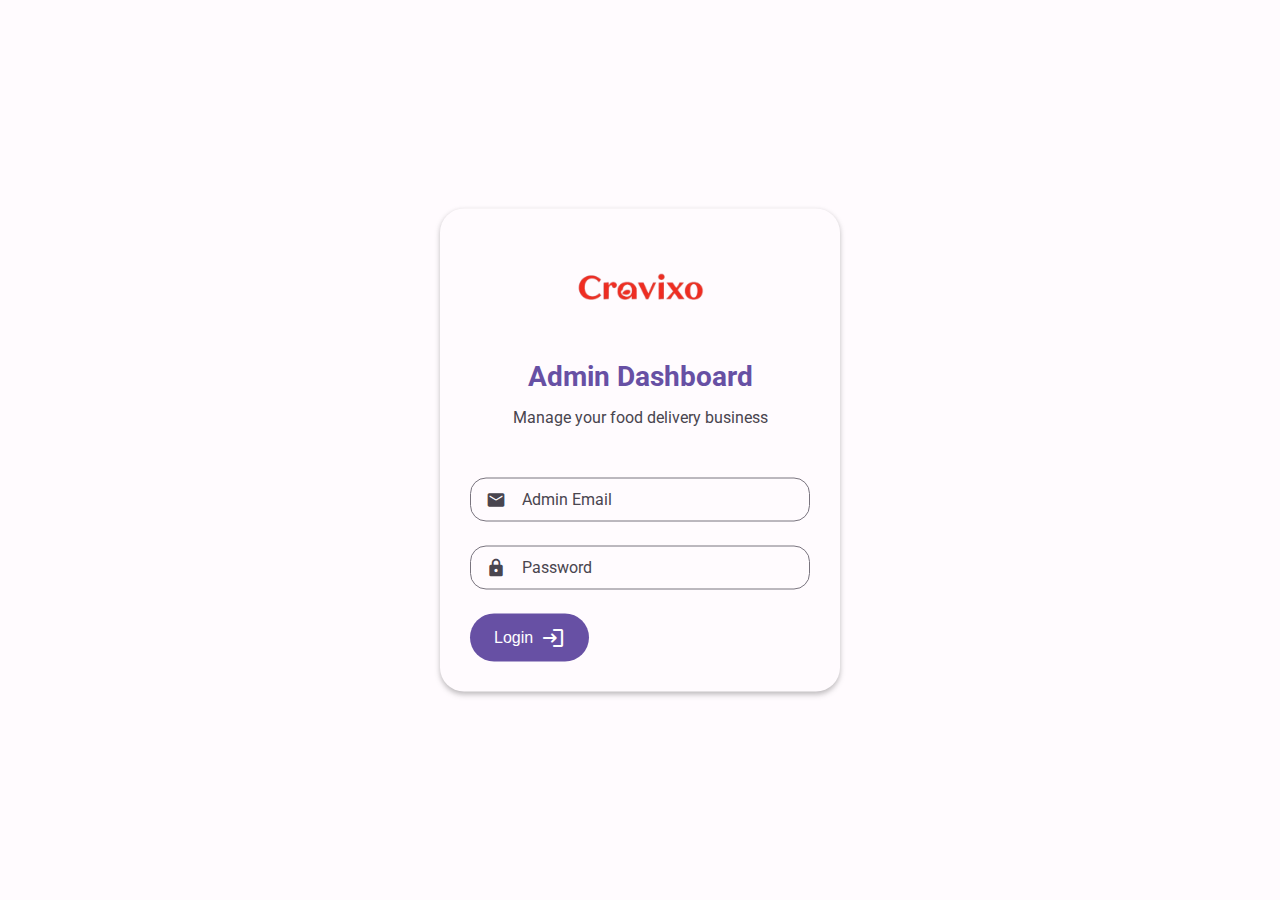
<file: Admin Panel/admin.html>
<!DOCTYPE html>
<html lang="en">
<head>
    <meta charset="UTF-8">
    <meta name="viewport" content="width=device-width, initial-scale=1.0, maximum-scale=1.0, user-scalable=no, viewport-fit=cover">
    <title>Admin Dashboard</title>
    <link href="https://fonts.googleapis.com/css2?family=Roboto:wght@400;500;700&display=swap" rel="stylesheet">
    <link href="https://fonts.googleapis.com/icon?family=Material+Icons+Round" rel="stylesheet">
    <link rel="stylesheet" href="admin-styles.css">
</head>
<body>
    <div class="app-container">
        <!-- Auth Screen -->
        <div id="auth-screen" class="screen active">
            <div class="auth-container">
                <div class="auth-header">
                    <img src="/Images/cravixo-logo2-removebg-preview.png" alt="Logo" class="auth-logo">
                    <h1>Admin Dashboard</h1>
                    <p>Manage your food delivery business</p>
                </div>
                <form id="auth-form">
                    <div class="input-field">
                        <span class="material-icons-round">email</span>
                        <input type="email" id="email" placeholder=" " required>
                        <label for="email">Admin Email</label>
                    </div>
                    <div class="input-field">
                        <span class="material-icons-round">lock</span>
                        <input type="password" id="password" placeholder=" " required>
                        <label for="password">Password</label>
                    </div>
                    <button type="submit" class="button button-primary">
                        Login
                        <span class="material-icons-round">login</span>
                    </button>
                </form>
            </div>
        </div>

        <!-- Main App -->
        <div id="main-app" class="screen">
            <!-- Top App Bar -->
            <div class="top-app-bar">
                <div id="dashboard-logo"></div>
                <h2 class="page-title">Admin Dashboard</h2>
                <button class="icon-button" onclick="handleLogout()" id="logout-btn">
                    <span class="material-icons-round">logout</span><p id="logout-txt">Logout</p>
                </button>
            </div>

            <!-- Content Container -->
            <div class="content-container">
                <!-- Dashboard Screen -->
                <div id="dashboard-screen" class="screen-content active">
                    <div class="dashboard-stats">
                        <div class="stat-card">
                            <span class="material-icons-round">shopping_cart</span>
                            <div class="stat-content">
                                <h3>Total Orders</h3>
                                <p id="total-orders">0</p>
                            </div>
                        </div>
                        <div class="stat-card">
                            <span class="material-icons-round">pending</span>
                            <div class="stat-content">
                                <h3>Pending Orders</h3>
                                <p id="pending-orders">0</p>
                            </div>
                        </div>
                        <div class="stat-card">
                            <span class="material-icons-round">restaurant</span>
                            <div class="stat-content">
                                <h3>Total Items</h3>
                                <p id="total-items">0</p>
                            </div>
                        </div>
                        <div class="stat-card">
                            <span class="material-icons-round">people</span>
                            <div class="stat-content">
                                <h3>Total Users</h3>
                                <p id="total-users">0</p>
                            </div>
                        </div>
                    </div>
                </div>

                <!-- Orders Screen -->
                <div id="orders-screen" class="screen-content">
                    <div class="section-title">
                        <h3>All Orders</h3>
                        <div class="order-filters">
                            <button class="chip active" onclick="filterOrders('all')">All</button>
                            <button class="chip" onclick="filterOrders('pending')">Pending</button>
                            <button class="chip" onclick="filterOrders('completed')">Completed</button>
                        </div>
                    </div>
                    <div class="orders-list" id="orders-container"></div>
                </div>

                <!-- Menu Screen -->
                <div id="menu-screen" class="screen-content">
                    <div class="section-title">
                        <h3>Menu Items</h3>
                        <button class="button button-primary" onclick="showAddItemModal()">
                            <span class="material-icons-round">add</span>
                            Add Item
                        </button>
                    </div>
                    <div class="search-bar">
                        <span class="material-icons-round">search</span>
                        <input type="text" id="menu-search-input" placeholder="Search menu items...">
                    </div>
                    <div class="food-grid" id="menu-container"></div>
                </div>

                <!-- Users Screen -->
                <div id="users-screen" class="screen-content">
                    <div class="section-title">
                        <h3>Registered Users</h3>
                        <div class="search-bar">
                            <span class="material-icons-round">search</span>
                            <input type="text" id="user-search" placeholder="Search users...">
                        </div>
                    </div>
                    <div class="users-grid" id="users-container">
                        <!-- User cards will be dynamically added here -->
                    </div>
                </div>

                <!-- Users Screen -->
                <div id="users-screen" class="screen-content">
                    <div class="section-title">
                        <h3>Users</h3>
                    </div>
                    <div class="users-list" id="users-container"></div>
                </div>
            </div>

            <!-- Bottom Navigation -->
            <nav class="bottom-nav">
                <button class="nav-item active" onclick="showScreen('dashboard')">
                    <span class="material-icons-round">dashboard</span>
                    <span>Dashboard</span>
                </button>
                <button class="nav-item" onclick="showScreen('orders')">
                    <span class="material-icons-round">receipt_long</span>
                    <span>Orders</span>
                </button>
                <button class="nav-item" onclick="showScreen('menu')">
                    <span class="material-icons-round">restaurant_menu</span>
                    <span>Menu</span>
                </button>
                <button class="nav-item" onclick="showScreen('users')">
                    <span class="material-icons-round">people</span>
                    <span>Users</span>
                </button>
            </nav>
        </div>

        <!-- Add Item Modal -->
        <div class="modal" id="add-item-modal">
            <div class="modal-content">
                <div class="modal-header">
                    <h4>Add Menu Item</h4>
                    <button class="icon-button" onclick="closeAddItemModal()">
                        <span class="material-icons-round">close</span>
                    </button>
                </div>
                <div class="modal-body">
                    <form id="add-item-form">
                        <div class="input-field">
                            <span class="material-icons-round">restaurant</span>
                            <input type="text" id="item-name" placeholder=" " required>
                            <label for="item-name">Item Name</label>
                        </div>
                        <div class="input-field">
                            <span class="material-icons-round">category</span>
                            <select id="item-category" required>
                                <option value="">Select Category</option>
                                <option value="Pizza">Pizza</option>
                                <option value="Burger">Burger</option>
                                <option value="Sushi">Sushi</option>
                                <option value="Dessert">Dessert</option>
                            </select>
                        </div>
                        <div class="input-field">
                            <span class="material-icons-round">attach_money</span>
                            <input type="number" id="item-price" step="0.01" placeholder=" " required>
                            <label for="item-price">Price</label>
                        </div>
                        <div class="input-field">
                            <span class="material-icons-round">image</span>
                            <input type="text" id="item-image" placeholder=" " required>
                            <label for="item-image">Image URL</label>
                        </div>
                    </form>
                </div>
                <div class="modal-footer">
                    <button class="button button-secondary" onclick="closeAddItemModal()">Cancel</button>
                    <button class="button button-primary" onclick="addMenuItem()">
                        <span class="material-icons-round">add</span>
                        Add Item
                    </button>
                </div>
            </div>
        </div>
    </div>

    <script src="admin.js"></script>
</body>
</html>
</file>
<file: Admin Panel/admin-styles.css>
:root {
  --primary: #6750a4;
  --primary-container: #eaddff;
  --on-primary: #ffffff;
  --on-primary-container: #21005d;
  --secondary: #625b71;
  --on-secondary: #ffffff;
  --surface: #fffbfe;
  --surface-variant: #e7e0ec;
  --background: #fffbfe;
  --error: #b3261e;
  --on-surface: #1c1b1f;
  --on-surface-variant: #49454f;
  --outline: #79747e;
  --elevation-1: 0 1px 3px rgba(0, 0, 0, 0.12), 0 1px 2px rgba(0, 0, 0, 0.14);
  --elevation-2: 0 3px 6px rgba(0, 0, 0, 0.15), 0 2px 4px rgba(0, 0, 0, 0.12);
  --elevation-3: 0 10px 20px rgba(0, 0, 0, 0.15), 0 3px 6px rgba(0, 0, 0, 0.1);
  --header-height: 64px;
  --bottom-nav-height: 80px;
  --transition-standard: all 0.3s cubic-bezier(0.4, 0, 0.2, 1);
  --transition-fast: all 0.15s cubic-bezier(0.4, 0, 0.2, 1);
}

* {
  margin: 0;
  padding: 0;
  box-sizing: border-box;
  -webkit-tap-highlight-color: transparent;
}

body {
  font-family: "Roboto", sans-serif;
  background: var(--background);
  color: var(--on-surface);
  line-height: 1.5;
  overflow: hidden;
}

.app-container {
  height: 100vh;
  width: 100vw;
  overflow: hidden;
  position: relative;
}

/* Auth Screen */
.auth-container {
  max-width: 400px;
  width: 70%;
  padding: 30px;
  margin: 0 auto;
  box-shadow: var(--elevation-2);
  border-radius: 24px;
  height: auto;
  position: absolute;
  top: 50%;
  left: 50%;
  transform: translate(-50%, -50%);
  background: var(--surface);
}

.auth-header {
  text-align: center;
  margin-bottom: 48px;
}

.auth-logo {
  height: 100px;
  aspect-ratio: 2/1;
  margin-bottom: 10px;
  object-fit: cover;
  object-position: center;
}

.auth-header h1 {
  font-size: 28px;
  color: var(--primary);
  margin-bottom: 8px;
}

.auth-header p {
  color: var(--on-surface-variant);
  font-size: 16px;
}

/* Input Fields */
.input-field {
  position: relative;
  margin-bottom: 24px;
}

.input-field input,
.input-field textarea, .input-field select {
  width: 100%;
  padding: 12px 16px 12px 48px;
  border: 1px solid var(--outline);
  border-radius: 16px;
  font-size: 16px;
  background: transparent;
  transition: var(--transition-standard);
}

.input-field textarea {
  resize: none;
  min-height: 100px;
}

.input-field label {
  position: absolute;
  left: 48px;
  top: 50%;
  transform: translateY(-50%);
  color: var(--on-surface-variant);
  transition: var(--transition-standard);
  pointer-events: none;
  font-size: 16px;
  background: transparent;
  padding: 0 4px;
}

.input-field textarea ~ label {
  top: 24px;
}

.input-field input:focus,
.input-field textarea:focus {
  border-color: var(--primary);
  outline: none;
  box-shadow: 0 0 0 2px rgba(103, 80, 164, 0.2);
}

.input-field input:focus + label,
.input-field textarea:focus + label,
.input-field input:not(:placeholder-shown) + label,
.input-field textarea:not(:placeholder-shown) + label {
  top: 0;
  left: 16px;
  font-size: 12px;
  padding: 0 4px;
  background: var(--surface);
  color: var(--primary);
}

.input-field .material-icons-round {
  position: absolute;
  left: 16px;
  top: 50%;
  transform: translateY(-50%);
  color: var(--on-surface-variant);
  font-size: 20px;
}

.input-field textarea ~ .material-icons-round {
  top: 24px;
}

/* Form validation styles */
.input-field.error input,
.input-field.error textarea {
  border-color: var(--error);
}

.input-field.error label {
  color: var(--error);
}

.input-field .error-message {
  color: var(--error);
  font-size: 12px;
  margin-top: 4px;
  margin-left: 16px;
  display: none;
}

.input-field.error .error-message {
  display: block;
}

/* Buttons */
.button {
  display: flex;
  align-items: center;
  justify-content: center;
  gap: 8px;
  padding: 0 24px;
  height: 48px;
  border-radius: 100px;
  border: none;
  font-size: 16px;
  font-weight: 500;
  cursor: pointer;
  transition: var(--transition-standard);
  position: relative;
  overflow: hidden;
}

.button-primary {
  background: var(--primary);
  color: var(--on-primary);
}

.button-secondary {
  background: var(--surface-variant);
  color: var(--on-surface-variant);
}

.button:active {
  transform: scale(0.98);
}

.button:after {
  content: "";
  position: absolute;
  top: 50%;
  left: 50%;
  width: 5px;
  height: 5px;
  background: rgba(255, 255, 255, 0.5);
  opacity: 0;
  border-radius: 100%;
  transform: scale(1, 1) translate(-50%);
  transform-origin: 50% 50%;
}

.button:focus:not(:active)::after {
  animation: ripple 1s ease-out;
}

@keyframes ripple {
  0% {
    transform: scale(0, 0);
    opacity: 1;
  }
  20% {
    transform: scale(25, 25);
    opacity: 1;
  }
  100% {
    opacity: 0;
    transform: scale(40, 40);
  }
}

.icon-button {
  width: 48px;
  height: 48px;
  border-radius: 50%;
  border: none;
  background: transparent;
  cursor: pointer;
  display: flex;
  align-items: center;
  justify-content: center;
  color: var(--on-surface);
  transition: var(--transition-fast);
}

.icon-button:active {
  background: var(--surface-variant);
}

/* Top App Bar */
.top-app-bar {
  height: var(--header-height);
  padding: 0 16px;
  display: flex;
  align-items: center;
  justify-content: space-between;
  background: var(--surface);
  position: fixed;
  top: 0;
  left: 0;
  right: 0;
  z-index: 100;
  box-shadow: var(--elevation-1);
}

#logout-btn {
  /* background: red; */
  width: auto;
  padding: 10px;
  border-radius: 10px;
}
#logout-btn:hover {
  background-color: rgba(128, 128, 128, 0.15);
}

.page-title {
  font-size: 22px;
  font-weight: 500;
}

/* Content Container */
.content-container {
  height: calc(100vh - var(--header-height) - var(--bottom-nav-height));
  margin-top: var(--header-height);
  overflow-y: auto;
  -webkit-overflow-scrolling: touch;
  padding-bottom: var(--bottom-nav-height);
}

/* Search Bar */
.search-bar {
  margin: 16px;
  padding: 0 16px;
  height: 56px;
  background: var(--surface-variant);
  border-radius: 28px;
  display: flex;
  align-items: center;
  gap: 12px;
  transition: var(--transition-standard);
}

.search-bar:focus-within {
  box-shadow: 0 0 0 2px rgba(103, 80, 164, 0.2);
}

.search-bar input {
  flex: 1;
  border: none;
  background: transparent;
  font-size: 16px;
  color: var(--on-surface);
  height: 100%;
}

.search-bar input:focus {
  outline: none;
}

.search-bar input::placeholder {
  color: var(--on-surface-variant);
}

.search-bar .material-icons-round {
  color: var(--on-surface-variant);
  font-size: 24px;
}

/* Categories */
.categories {
  padding: 16px;
  display: flex;
  gap: 12px;
  overflow-x: auto;
  -webkit-overflow-scrolling: touch;
  scrollbar-width: none; /* Firefox */
  -ms-overflow-style: none; /* IE and Edge */
}

.categories::-webkit-scrollbar {
  display: none; /* Chrome, Safari, Opera */
}

.category {
  min-width: 80px;
  height: 80px;
  display: flex;
  flex-direction: column;
  align-items: center;
  justify-content: center;
  gap: 8px;
  background: var(--surface-variant);
  border-radius: 16px;
  padding: 8px;
  color: var(--on-surface-variant);
  transition: var(--transition-standard);
}

.category.active {
  background: var(--primary-container);
  color: var(--on-primary-container);
}

.category span:last-child {
  font-size: 12px;
  font-weight: 500;
}

/* Chips */
.chip {
  padding: 8px 16px;
  border-radius: 100px;
  border: 1px solid var(--outline);
  background: var(--surface);
  color: var(--on-surface);
  font-size: 14px;
  font-weight: 500;
  cursor: pointer;
  white-space: nowrap;
  transition: var(--transition-standard);
}

.chip.active {
  background: var(--primary);
  color: var(--on-primary);
  border-color: var(--primary);
}

/* Section Title */
.section-title {
  padding: 16px;
  display: flex;
  justify-content: space-between;
  align-items: center;
}

.section-title h3 {
  font-size: 20px;
  font-weight: 500;
}

/* Food Grid */
.food-grid {
  padding: 0 16px 16px;
  display: grid;
  grid-template-columns: repeat(2, 1fr);
  gap: 16px;
}

.food-card {
  background: var(--surface);
  border-radius: 20px;
  overflow: hidden;
  box-shadow: var(--elevation-1);
  transition: var(--transition-standard);
  height: 100%;
  display: flex;
  flex-direction: column;
}
.food-card:hover{
  transform: scale(1.02);
  box-shadow: var(--elevation-2);
  background-color: rgba(255, 255, 255, 0.388);
}
.food-card:active {
  transform: scale(0.98);
  box-shadow: var(--elevation-2);
  background-color: rgba(128, 128, 128, 0.15);
}

.food-image {
  position: relative;
  width: 100%;
  height: 160px;
}

.food-card img {
  width: 100%;
  height: 160px;
  object-fit: cover;
}

.category-tag {
  position: absolute;
  top: 8px;
  right: 8px;
  background: rgba(255, 255, 255, 0.9);
  color: var(--on-surface);
  padding: 4px 8px;
  border-radius: 100px;
  font-size: 12px;
  font-weight: 500;
}

.food-info {
  padding: 12px;
  display: flex;
  flex-direction: column;
  flex: 1;
}

.food-card-content {
  margin: 12px;
}

.food-card h3 {
  font-size: 16px;
  margin-bottom: 4px;
  color: var(--on-surface);
}

.food-card p {
  font-size: 14px;
  color: var(--on-surface-variant);
}

.food-card .price {
  margin-top: 8px;
  color: var(--primary);
  font-weight: 600;
  font-size: 18px;
}

.food-card .button {
  margin: 10px;
}
.food-card .button:hover {
  background-color: rgba(0, 0, 0, 0.2);
}

/* Empty State */
.empty-state {
  display: flex;
  flex-direction: column;
  align-items: center;
  justify-content: center;
  padding: 48px 16px;
  text-align: center;
  color: var(--on-surface-variant);
  grid-column: 1 / -1;
}

.empty-state .material-icons-round {
  font-size: 48px;
  margin-bottom: 16px;
  opacity: 0.7;
}

.empty-state h3 {
  font-size: 18px;
  margin-bottom: 8px;
  color: var(--on-surface);
}

/* Orders List */
.orders-list {
  padding: 16px;
}

.order-item {
  background: var(--surface);
  border-radius: 16px;
  padding: 16px;
  margin-bottom: 16px;
  box-shadow: var(--elevation-1);
  transition: var(--transition-standard);
}

.order-item:active {
  transform: scale(0.98);
  box-shadow: var(--elevation-2);
}

.order-header {
  margin-bottom: 16px;
}

.order-title {
  display: flex;
  justify-content: space-between;
  align-items: center;
  margin-bottom: 4px;
}

.order-actions {
  display: flex;
  align-items: center;
  justify-content: flex-start;
  gap: 25px;
}
.order-actions button:hover {
  filter: invert(0.1);
}

.order-id {
  font-weight: 500;
  color: var(--on-surface);
}

.timestamp {
  font-size: 12px;
  color: var(--on-surface-variant);
}

.order-status {
  display: flex;
  align-items: center;
  gap: 4px;
  padding: 4px 12px;
  border-radius: 100px;
  font-size: 12px;
  font-weight: 500;
}

.status-dot {
  width: 8px;
  height: 8px;
  border-radius: 50%;
}

.order-status.pending {
  background: #fff8e1;
  color: #f57c00;
}

.order-status.pending .status-dot {
  background: #f57c00;
}

.order-status.completed {
  background: #e8f5e9;
  color: #388e3c;
}

.order-status.completed .status-dot {
  background: #388e3c;
}

.order-content {
  background: var(--surface-variant);
  border-radius: 12px;
  padding: 16px;
  margin-bottom: 16px;
}

.order-food-details {
  display: flex;
  gap: 16px;
  padding-bottom: 16px;
  margin-bottom: 16px;
  border-bottom: 1px solid var(--outline);
}

.order-food-details img {
  width: 80px;
  height: 80px;
  border-radius: 8px;
  object-fit: cover;
}

.food-info h4 {
  margin-bottom: 4px;
  color: var(--on-surface);
}

.food-info p {
  color: var(--on-surface-variant);
  font-size: 14px;
  margin-bottom: 4px;
}

.food-info .price {
  color: var(--primary);
  font-weight: 500;
}

.delivery-details {
  display: grid;
  gap: 16px;
}

.detail-item {
  display: flex;
  gap: 12px;
  align-items: flex-start;
}

.detail-item .material-icons-round {
  color: var(--primary);
  font-size: 20px;
}

.detail-item p {
  color: var(--on-surface);
  font-size: 14px;
  line-height: 1.4;
}

/* Profile Screen */
.profile-header {
  padding: 32px 16px;
  text-align: center;
  background: var(--surface);
}

.profile-avatar {
  width: 80px;
  height: 80px;
  border-radius: 50%;
  background: var(--surface-variant);
  display: flex;
  align-items: center;
  justify-content: center;
  margin: 0 auto 16px;
}

.profile-avatar .material-icons-round {
  font-size: 40px;
  color: var(--on-surface-variant);
}

.profile-header h3 {
  font-size: 20px;
  margin-bottom: 4px;
}

.profile-header p {
  color: var(--on-surface-variant);
  margin-bottom: 4px;
}

.profile-menu {
  margin-top: 16px;
}

.menu-item {
  display: flex;
  align-items: center;
  padding: 16px;
  background: var(--surface);
  border-bottom: 1px solid var(--surface-variant);
  transition: var(--transition-fast);
}

.menu-item:active {
  background: var(--surface-variant);
}

.menu-item .material-icons-round:first-child {
  margin-right: 16px;
  color: var(--on-surface-variant);
}

.menu-item span:nth-child(2) {
  flex: 1;
  font-size: 16px;
}

.menu-item .material-icons-round:last-child {
  color: var(--on-surface-variant);
}

/* Logout Button */
.logout-container {
  padding: 24px 16px;
  margin-top: 24px;
  border-top: 1px solid var(--surface-variant);
}

.logout-button {
  width: 100%;
  background-color: var(--error);
  color: var(--on-primary);
}

.logout-button:active {
  background-color: #9b1b16;
}

/* Bottom Navigation */
.bottom-nav {
  position: fixed;
  bottom: 0;
  left: 0;
  right: 0;
  height: var(--bottom-nav-height);
  background: var(--surface);
  display: flex;
  justify-content: space-around;
  align-items: center;
  /* padding: 8px 0; */
  box-shadow: var(--elevation-2);
  z-index: 100;
  overflow: hidden;
}

.nav-item {
  height: 100%;
  flex: 1;
  display: flex;
  flex-direction: column;
  align-items: center;
  justify-content: center;
  gap: 4px;
  color: var(--on-surface-variant);
  background: transparent;
  border: none;
  padding: 12px 0;
  font-size: 12px;
  transition: var(--transition-standard);
}
.nav-item:hover {
  background-color: rgba(128, 128, 128, 0.2);
}

.nav-item.active {
  color: var(--primary);
}

.nav-item .material-icons-round {
  font-size: 24px;
}

/* Modal */
.modal {
  display: none;
  position: fixed;
  top: 0;
  left: 0;
  right: 0;
  bottom: 0;
  background-color: rgba(0, 0, 0, 0.5);
  z-index: 1000;
  padding: 16px;
  overflow-y: auto;
}

.modal.active {
  display: flex;
  align-items: center;
  justify-content: center;
  animation: fade-in 0.3s ease-out;
}

@keyframes fade-in {
  from {
    opacity: 0;
  }
  to {
    opacity: 1;
  }
}

.modal-content {
  background: var(--surface);
  border-radius: 16px;
  width: 100%;
  max-width: 480px;
  max-height: 90vh;
  overflow-y: auto;
  box-shadow: var(--elevation-3);
  animation: modal-slide-up 0.3s ease-out;
}

@keyframes modal-slide-up {
  from {
    opacity: 0;
    transform: translateY(20px);
  }
  to {
    opacity: 1;
    transform: translateY(0);
  }
}

.modal-header {
  display: flex;
  align-items: center;
  justify-content: space-between;
  padding: 16px;
  border-bottom: 1px solid var(--outline);
  position: sticky;
  top: 0;
  background: var(--surface);
  z-index: 1;
}

.modal-header h4 {
  margin: 0;
  color: var(--on-surface);
}

.modal-body {
  padding: 16px;
}

.modal-footer {
  padding: 16px;
  border-top: 1px solid var(--outline);
  display: flex;
  flex-direction: column;
  gap: 16px;
  position: sticky;
  bottom: 0;
  background: var(--surface);
  z-index: 1;
}

.order-total {
  display: flex;
  justify-content: space-between;
  align-items: center;
  font-size: 18px;
  font-weight: 500;
  color: var(--on-surface);
}

.modal-actions {
  display: flex;
  gap: 8px;
}

/* Order Modal Specific Styles */
.selected-food {
  display: flex;
  gap: 16px;
  padding-bottom: 16px;
  margin-bottom: 16px;
  border-bottom: 1px solid var(--outline);
}

.selected-food img {
  width: 80px;
  height: 80px;
  border-radius: 8px;
  object-fit: cover;
}

.selected-food .food-details {
  flex: 1;
}

.selected-food h3 {
  margin: 0 0 4px 0;
  color: var(--on-surface);
}

.selected-food p {
  margin: 0;
  color: var(--primary);
  font-weight: 500;
}

/* Success Modal Specific Styles */
.success-icon {
  display: flex;
  justify-content: center;
  margin-bottom: 24px;
}

.success-icon .material-icons-round {
  font-size: 64px;
  color: var(--primary);
}

.order-details,
.delivery-details {
  margin-bottom: 24px;
}

.order-details h5,
.delivery-details h5 {
  color: var(--on-surface-variant);
  margin: 0 0 8px 0;
  font-size: 14px;
}

.order-details p,
.delivery-details p {
  color: var(--on-surface);
  margin: 0 0 4px 0;
}

/* Screen Management */
.screen {
  display: none;
  width: 100%;
  height: 100%;
  position: fixed;
  top: 0;
  left: 0;
  background: var(--background);
}

.screen.active {
  display: block;
  animation: fade-in 0.3s ease-out;
}

#auth-screen {
  z-index: 1000;
}

#main-app {
  z-index: 900;
}

/* Dashboard */
#dashboard-logo {
  height: 100%;
  width: 200px;
  background-image: url('/Images/cravixo-logo2-removebg-preview.png');
  background-size: cover;
  background-position: center;
  background-repeat: no-repeat;
  filter:contrast(100);
}

.stat-card {
  display: flex;
  align-items: center;
  justify-content: baseline;
  padding: 1vw 0vw;
  gap: 10px;
}

.stat-content {
  display: flex;
}

.stat-content p {
  position: absolute;
  right: 65vw;
}

#logout-txt {
  font-family: "Roboto", sans-serif; 
}

/* Screen Content */
.screen-content {
  display: none;
  padding: 16px;
  height: 100%;
  overflow-y: auto;
  -webkit-overflow-scrolling: touch;
}

.screen-content.active {
  display: block;
  animation: fade-in 0.3s ease-out;
}

#home-screen {
  padding-top: 0;
}

/* Toast Notifications */
.toast-container {
  position: fixed;
  bottom: calc(var(--bottom-nav-height) + 16px);
  left: 50%;
  transform: translateX(-50%);
  z-index: 2000;
  width: 100%;
  max-width: 320px;
  display: flex;
  flex-direction: column;
  gap: 8px;
  pointer-events: none;
}

.toast {
  background: rgba(0, 0, 0, 0.8);
  color: white;
  padding: 12px 16px;
  border-radius: 8px;
  font-size: 14px;
  text-align: center;
  opacity: 0;
  transform: translateY(20px);
  transition: all 0.3s ease;
}

.toast.show {
  opacity: 1;
  transform: translateY(0);
}

/* Loading States */
.loading {
  position: relative;
}

.loading:after {
  content: "";
  position: absolute;
  top: 0;
  left: 0;
  right: 0;
  bottom: 0;
  background: rgba(255, 255, 255, 0.7);
  display: flex;
  align-items: center;
  justify-content: center;
  z-index: 10;
}

.loading:before {
  content: "";
  position: absolute;
  top: 50%;
  left: 50%;
  transform: translate(-50%, -50%);
  width: 30px;
  height: 30px;
  border: 3px solid var(--primary);
  border-top-color: transparent;
  border-radius: 50%;
  z-index: 11;
  animation: spin 1s linear infinite;
}

@keyframes spin {
  to {
    transform: translate(-50%, -50%) rotate(360deg);
  }
}

/* Responsive Design */
@media (min-width: 768px) {
  .food-grid {
    grid-template-columns: repeat(3, 1fr);
  }

  .bottom-nav {
    width: 100%;
    max-width: 600px;
    left: 50%;
    transform: translateX(-50%);
    border-radius: 32px 32px 0 0;
    bottom: 16px;
  }

  .content-container {
    max-width: 1200px;
    margin-left: auto;
    margin-right: auto;
  }
}

@media (min-width: 1024px) {
  .food-grid {
    grid-template-columns: repeat(4, 1fr);
  }
}

/* Accessibility Improvements */
.sr-only {
  position: absolute;
  width: 1px;
  height: 1px;
  padding: 0;
  margin: -1px;
  overflow: hidden;
  clip: rect(0, 0, 0, 0);
  white-space: nowrap;
  border-width: 0;
}

:focus {
  outline: 2px solid var(--primary);
  outline-offset: 2px;
}

:focus:not(:focus-visible) {
  outline: none;
}
</file>
